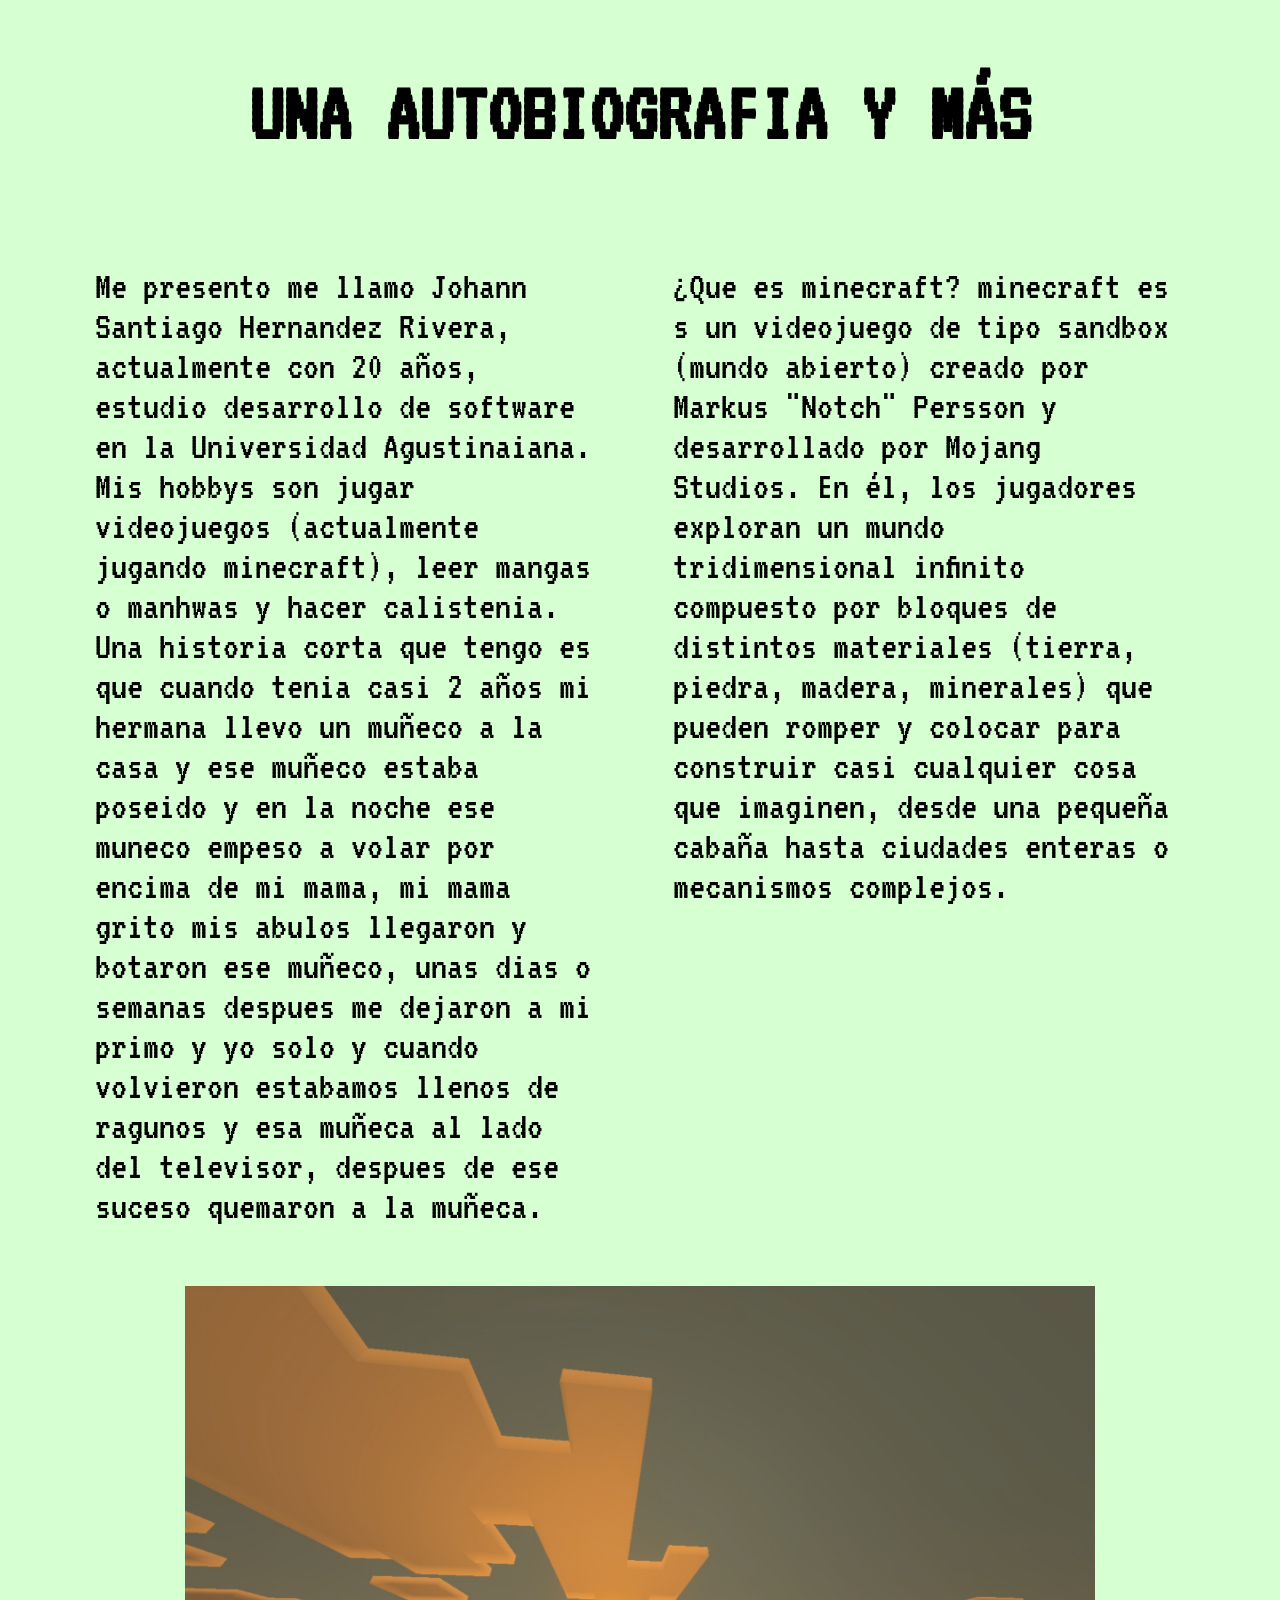
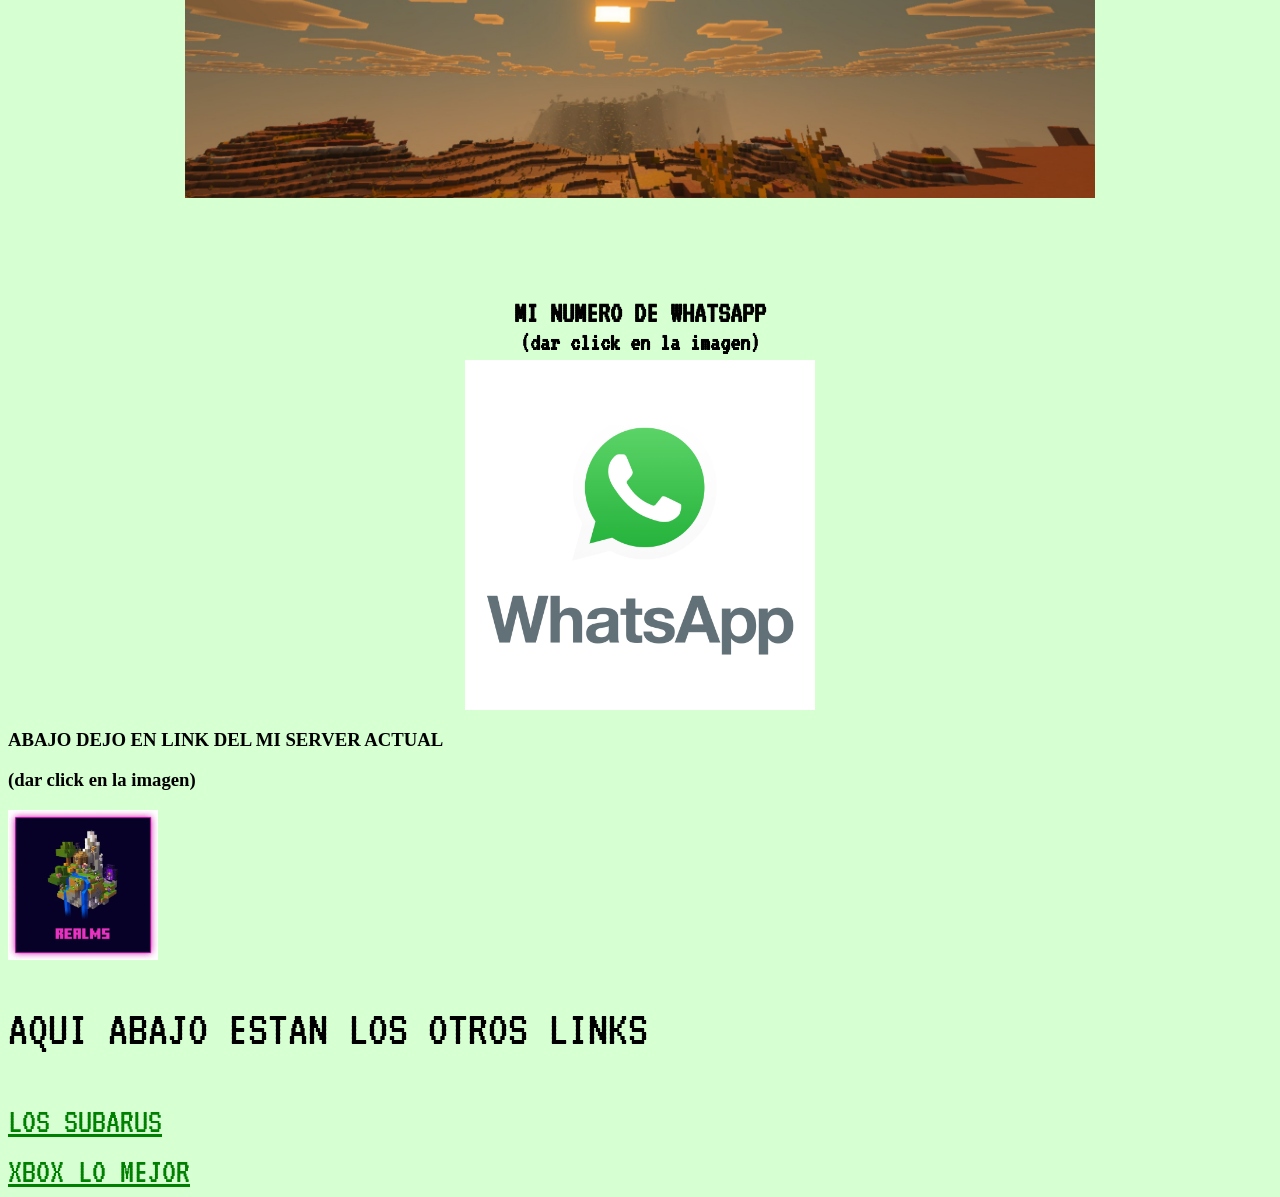
<file: trabajo 1/index.html>
<!DOCTYPE html>
<html lang="en">
<head>
    <meta charset="UTF-8">
    <meta name="viewport" content="width=device-width, initial-scale=1.0">
    <title>my pagina</title>
    <link rel="stylesheet" href="style.css">
    <link rel="preconnect" href="https://fonts.googleapis.com">
<link rel="preconnect" href="https://fonts.gstatic.com" crossorigin>
<link href="https://fonts.googleapis.com/css2?family=VT323&display=swap" rel="stylesheet">
</head>
<body>
    <section class="sec_uno">
        <div class="contenedor">
            <h2 class="ti_bio"> <b>UNA AUTOBIOGRAFIA Y MÁS</b> </h2>

            <div class="tercer">    
    
                <p class="bio">Me presento me llamo Johann Santiago Hernandez Rivera, actualmente con 20 años, 
                estudio desarrollo de software en la Universidad Agustinaiana. Mis hobbys son 
                jugar videojuegos (actualmente jugando minecraft), leer mangas o manhwas y hacer calistenia. Una historia corta
                que tengo es que cuando tenia casi 2 años mi hermana llevo un muñeco a la casa y
                ese muñeco estaba poseido y en la noche ese muneco empeso a volar por encima de
                mi mama, mi mama grito mis abulos llegaron y botaron ese muñeco, unas dias o semanas
                despues me dejaron a mi primo y yo solo y cuando volvieron estabamos llenos de ragunos
                y esa muñeca al lado del televisor, despues de ese suceso quemaron a la muñeca.</p>
    
                <p class="bio">¿Que es minecraft? minecraft es s un videojuego de tipo sandbox (mundo abierto) creado
                por Markus "Notch" Persson y desarrollado por Mojang Studios. En él, los jugadores exploran 
                un mundo tridimensional infinito compuesto por bloques de distintos materiales 
                (tierra, piedra, madera, minerales) que pueden romper y colocar para construir casi cualquier 
                cosa que imaginen, desde una pequeña cabaña hasta ciudades enteras o mecanismos complejos. </p>
            
                <img class="img_bio" src="fondo mi.jpeg" 
                alt="MINECRAFT fondo" 
                width="400" 
                height="auto">    
            </div>
            <h2 class="ti_whats"> MI NUMERO DE WHATSAPP</h2>
            <h2 class="ti_whats2"> (dar click en la imagen)</h2>
            <div class="whatsapp">
                
                <a class="whats" href="https://api.whatsapp.com/send/?phone=573227668902&text&type=phone_number&app_absent=0" target="_blank">
                    <img src="Whats_app.jpg" alt="whatsapp"
                width="350" 
                height="auto">
                </a>
            </div>
            
        </div>
        
    </section>
    <h3 class="ti_realm"> ABAJO DEJO EN LINK DEL MI SERVER ACTUAL</h3>
    <h3 class="ti_realm2">(dar click en la imagen)</h3>
    <a class="link_minecraft" href="https://realms.gg/gVPYDe-XDnwajqw" target="_blank"><img src="realms.jpg" alt="reams minecraft"
    width="150" 
    height="auto"></a>
    
    <p class="otros_link">AQUI ABAJO ESTAN LOS OTROS LINKS  </P>
    <div class="contenedor_links">

        <a class="link_sub" href="SUBARUS.html" target="_blank">LOS SUBARUS</a>
    
        <a class="link_otro" href="otra.html" target="_blank">XBOX LO MEJOR</a>
    </div>
    

</body>
</html>
</file>
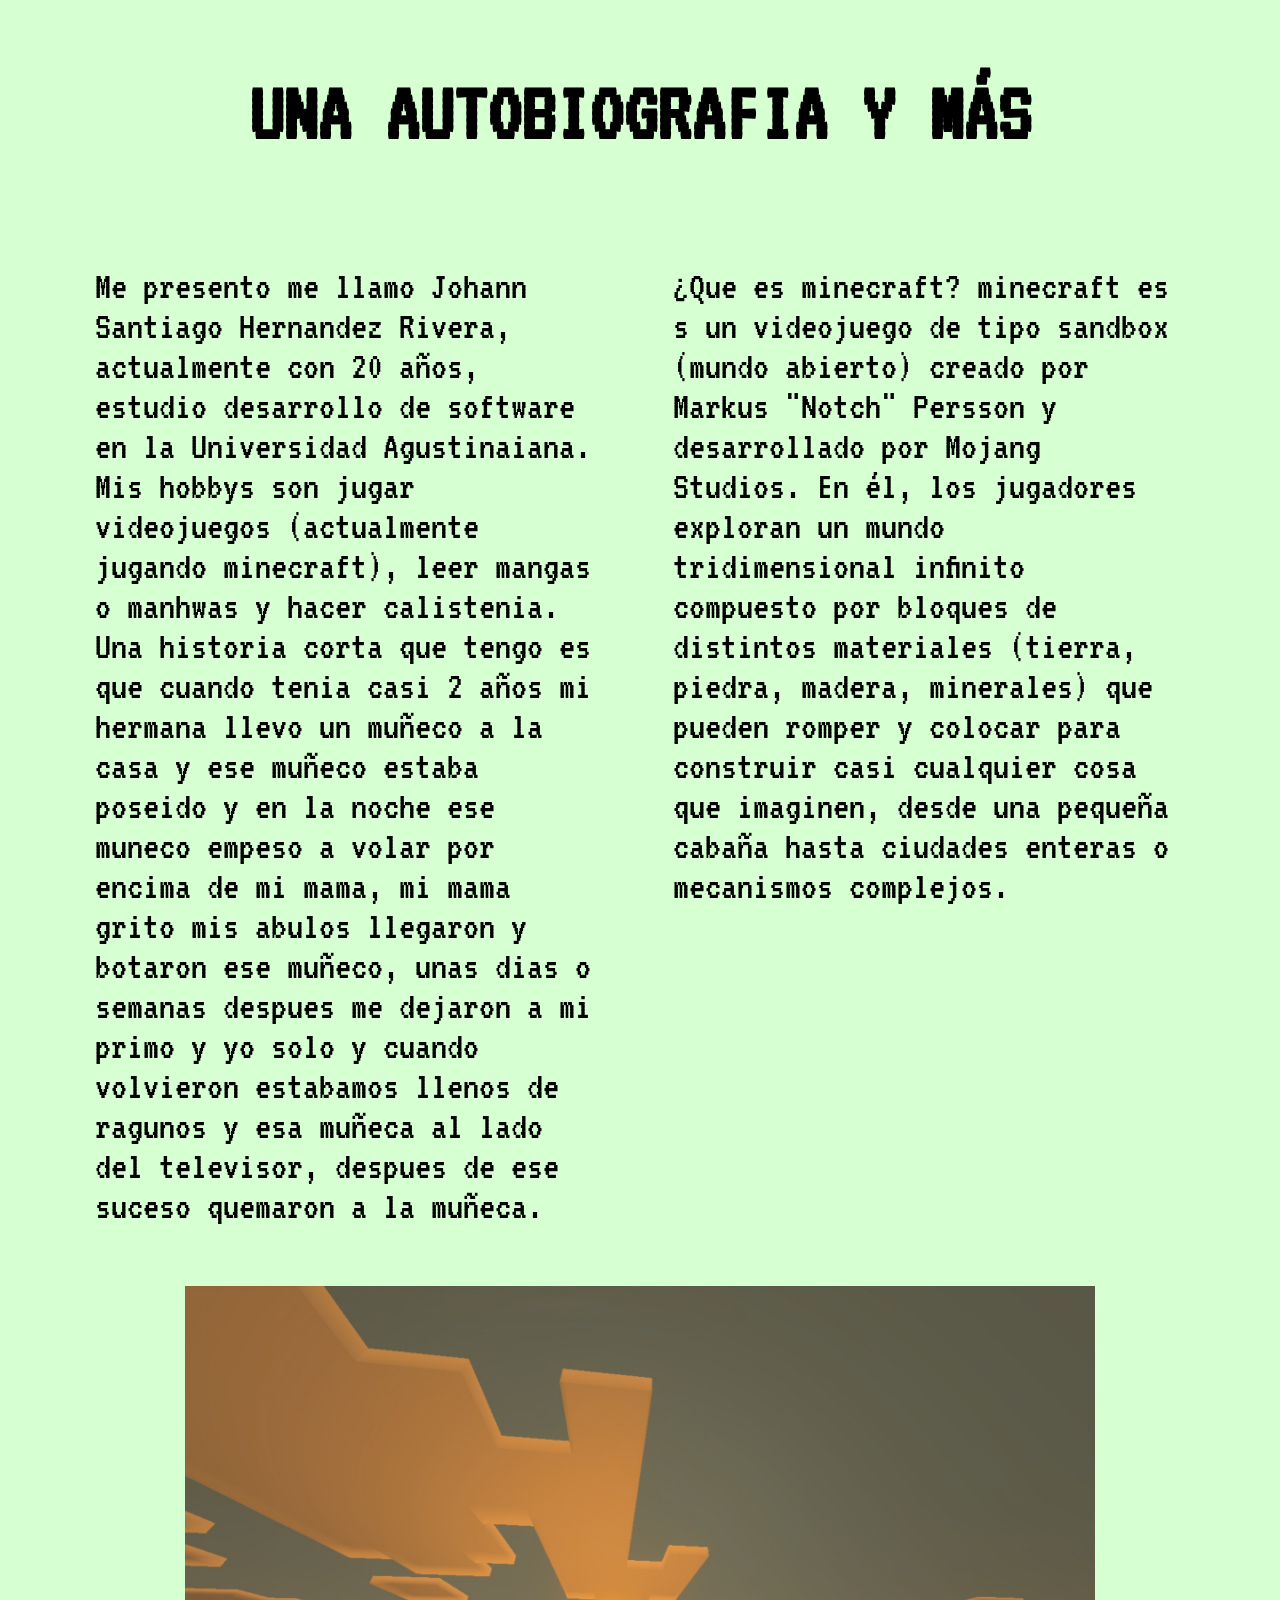
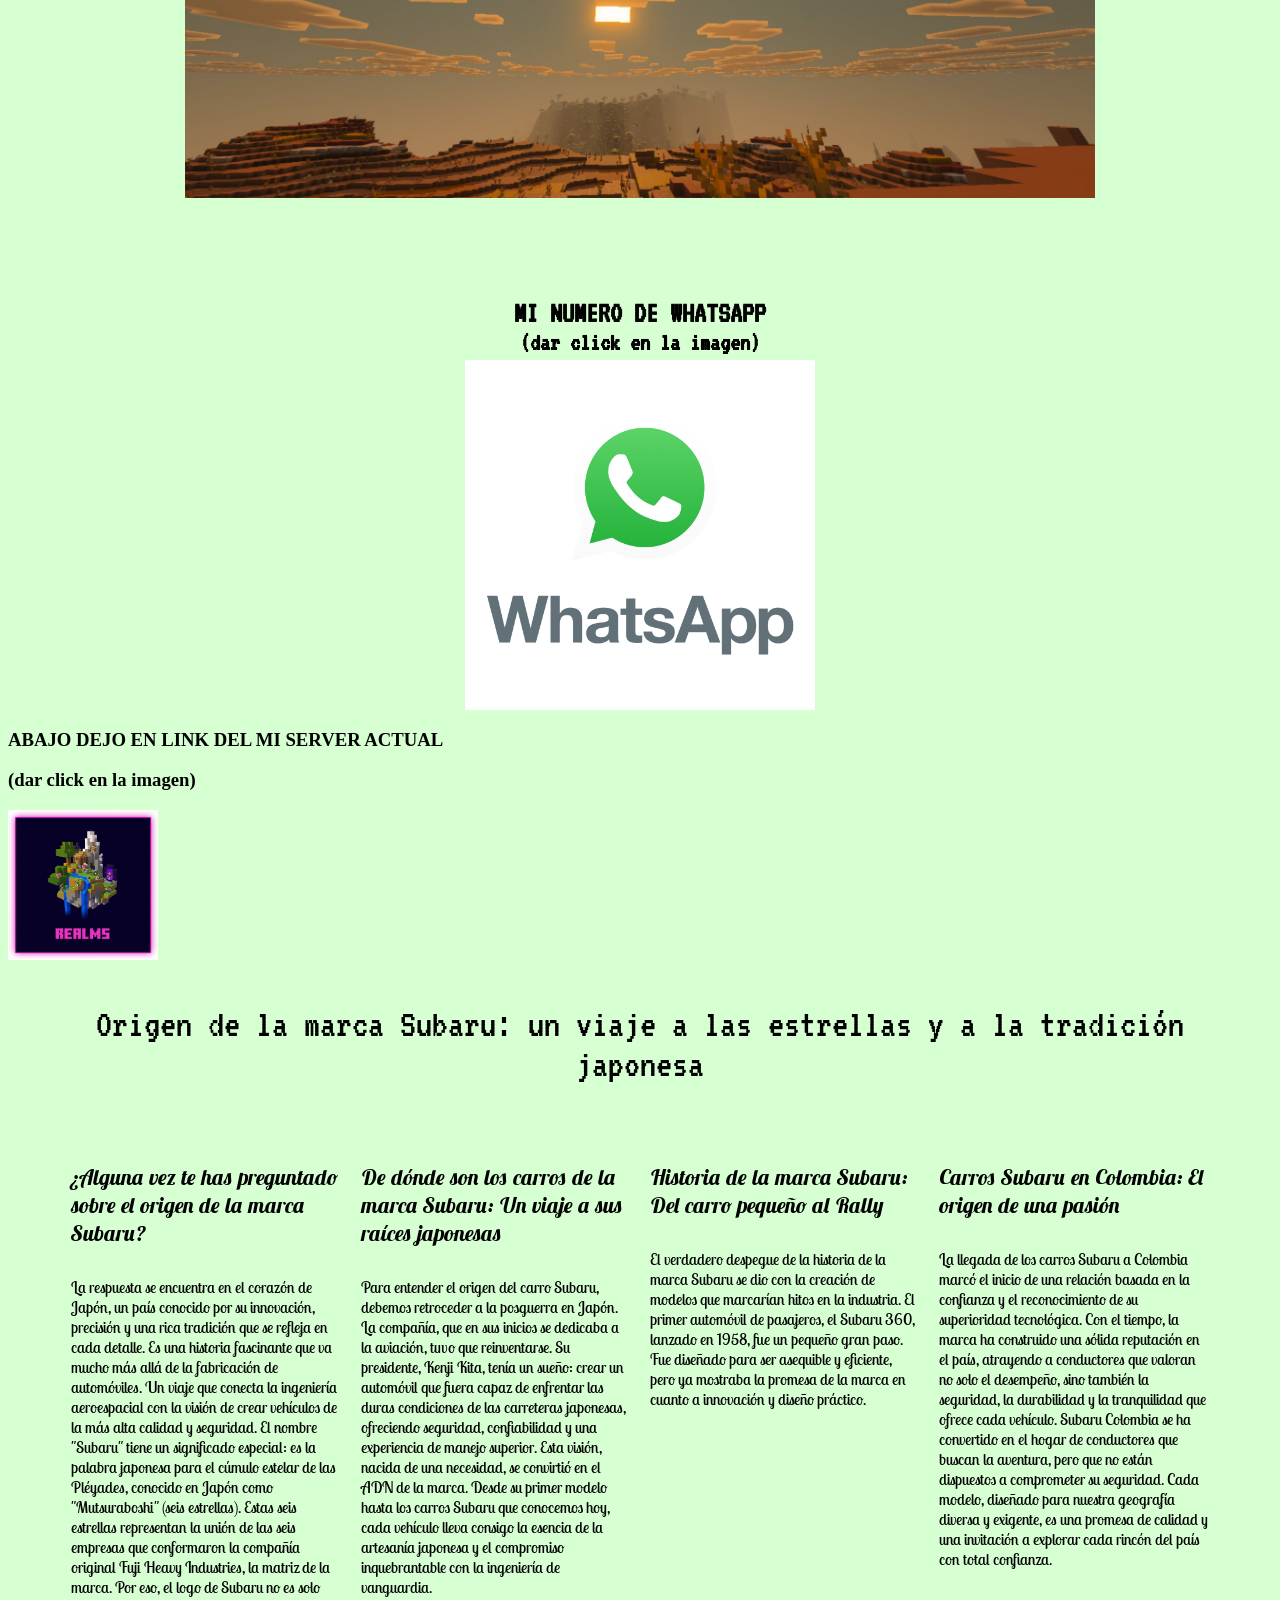
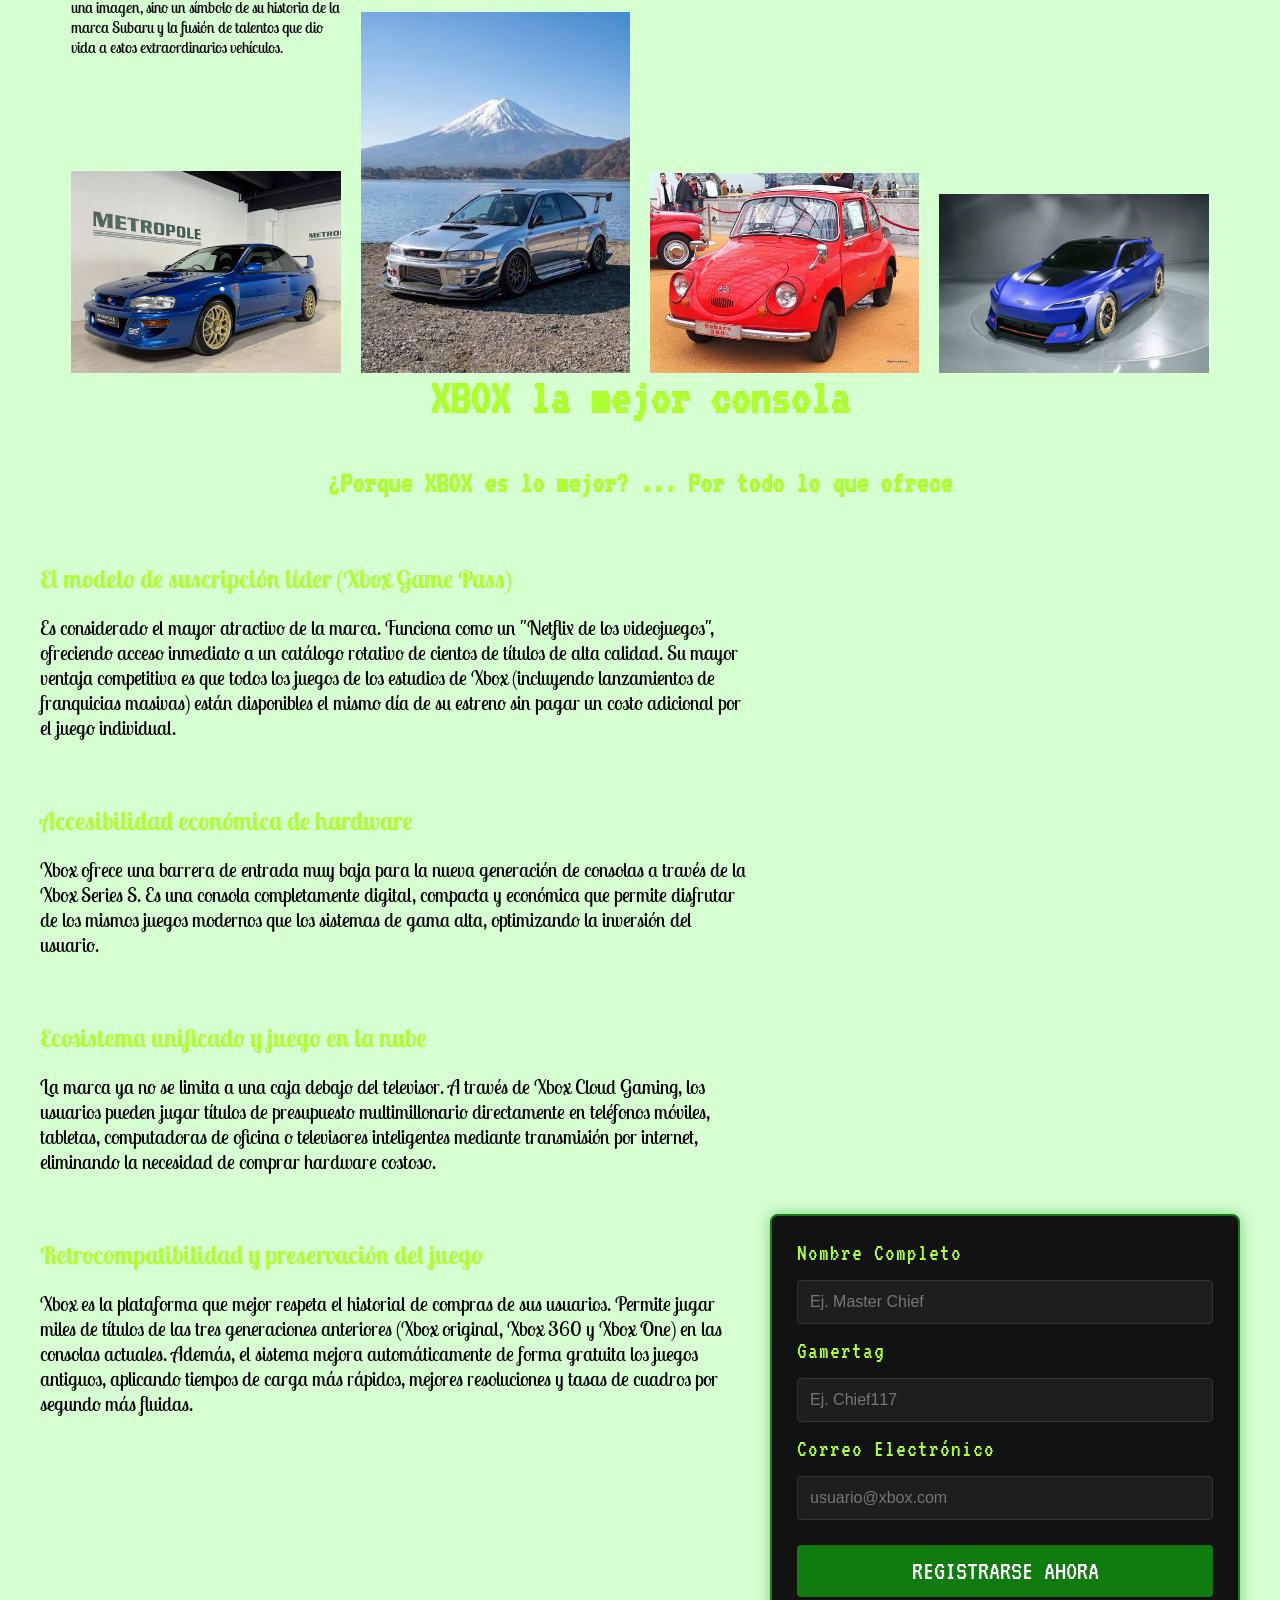
<file: trabajo_actu/index.html>
<!DOCTYPE html>
<html lang="en">
<head>
    <meta charset="UTF-8">
    <meta name="viewport" content="width=device-width, initial-scale=1.0">
    <title>my pagina</title>
    <link rel="stylesheet" href="style.css">
    <link rel="preconnect" href="https://fonts.googleapis.com">
<link rel="preconnect" href="https://fonts.gstatic.com" crossorigin>
<link href="https://fonts.googleapis.com/css2?family=VT323&display=swap" rel="stylesheet">
    <link rel="preconnect" href="https://fonts.googleapis.com">
    <link rel="preconnect" href="https://fonts.gstatic.com" crossorigin>
    <link href="https://fonts.googleapis.com/css2?family=Cinzel:wght@400..900&family=Lobster+Two:ital,wght@0,400;0,700;1,400;1,700&display=swap" rel="stylesheet">
    <link rel="preconnect" href="https://fonts.googleapis.com">
    <link rel="preconnect" href="https://fonts.gstatic.com" crossorigin>
    <link href="https://fonts.googleapis.com/css2?family=VT323&display=swap" rel="stylesheet">
</head>
<body>
    <section class="sec_uno">
        <div class="contenedor">
            <h2 class="ti_bio"> <b>UNA AUTOBIOGRAFIA Y MÁS</b> </h2>

            <div class="tercer">    
    
                <p class="bio">Me presento me llamo Johann Santiago Hernandez Rivera, actualmente con 20 años, 
                estudio desarrollo de software en la Universidad Agustinaiana. Mis hobbys son 
                jugar videojuegos (actualmente jugando minecraft), leer mangas o manhwas y hacer calistenia. Una historia corta
                que tengo es que cuando tenia casi 2 años mi hermana llevo un muñeco a la casa y
                ese muñeco estaba poseido y en la noche ese muneco empeso a volar por encima de
                mi mama, mi mama grito mis abulos llegaron y botaron ese muñeco, unas dias o semanas
                despues me dejaron a mi primo y yo solo y cuando volvieron estabamos llenos de ragunos
                y esa muñeca al lado del televisor, despues de ese suceso quemaron a la muñeca.</p>
    
                <p class="bio">¿Que es minecraft? minecraft es s un videojuego de tipo sandbox (mundo abierto) creado
                por Markus "Notch" Persson y desarrollado por Mojang Studios. En él, los jugadores exploran 
                un mundo tridimensional infinito compuesto por bloques de distintos materiales 
                (tierra, piedra, madera, minerales) que pueden romper y colocar para construir casi cualquier 
                cosa que imaginen, desde una pequeña cabaña hasta ciudades enteras o mecanismos complejos. </p>
            
                <img class="img_bio" src="fondo mi.jpeg" 
                alt="MINECRAFT fondo" 
                width="400" 
                height="auto">    
            </div>
            <h2 class="ti_whats"> MI NUMERO DE WHATSAPP</h2>
            <h2 class="ti_whats2"> (dar click en la imagen)</h2>
            <div class="whatsapp">
                
                <a class="whats" href="https://api.whatsapp.com/send/?phone=573227668902&text&type=phone_number&app_absent=0" target="_blank">
                    <img src="Whats_app.jpg" alt="whatsapp"
                width="350" 
                height="auto">
                </a>
            </div>
            
        </div>
        
    </section>
    <h3 class="ti_realm"> ABAJO DEJO EN LINK DEL MI SERVER ACTUAL</h3>
    <h3 class="ti_realm2">(dar click en la imagen)</h3>
    <a class="link_minecraft" href="https://realms.gg/gVPYDe-XDnwajqw" target="_blank"><img src="realms.jpg" alt="reams minecraft"
    width="150" 
    height="auto"></a>

    </div>
    <section class="sec_dos">
        <div class="contenedor2">
            <p class="ti_sub">Origen de la marca Subaru: un viaje a las estrellas y a la tradición japonesa</p>
            <div class="cuarto">
                <h4 class="subti">¿Alguna vez te has preguntado sobre el origen de la marca Subaru?</h4>
                <p class="p_sub">La respuesta se encuentra en el corazón de Japón, un país conocido por su innovación, precisión y una rica tradición que se refleja en cada detalle. Es una historia fascinante que va mucho más allá de la fabricación de automóviles. Un viaje que conecta la ingeniería aeroespacial con la visión de crear vehículos de la más alta calidad y seguridad. 
                El nombre "Subaru" tiene un significado especial: es la palabra japonesa para el cúmulo estelar de las Pléyades, conocido en Japón como "Mutsuraboshi" (seis estrellas). Estas seis estrellas representan la unión de las seis empresas que conformaron la compañía original Fuji Heavy Industries, la matriz de la marca. Por eso, el logo de Subaru no es solo una imagen, sino un símbolo de su historia de la marca Subaru y la fusión de talentos que dio vida a estos extraordinarios vehículos. </p>
                <img class="img_sub" src="subaru 1.jpg" alt="subaru">
            </div>
            <div class="cuarto">
                <h4 class="subti">De dónde son los carros de la marca Subaru: Un viaje a sus raíces japonesas</h4>
                <p class="p_sub">Para entender el origen del carro Subaru, debemos retroceder a la posguerra en Japón. La compañía, que en sus inicios se dedicaba a la aviación, tuvo que reinventarse. Su presidente, Kenji Kita, tenía un sueño: crear un automóvil que fuera capaz de enfrentar las duras condiciones de las carreteras japonesas, ofreciendo seguridad, confiabilidad y una experiencia de manejo superior. 
                Esta visión, nacida de una necesidad, se convirtió en el ADN de la marca. Desde su primer modelo hasta los carros Subaru que conocemos hoy, cada vehículo lleva consigo la esencia de la artesanía japonesa y el compromiso inquebrantable con la ingeniería de vanguardia. </p>
                <img class="img_sub" src="subaru 2.jpg" alt="subaru">
            </div>
            <div class="cuarto">
                <h4 class="subti">Historia de la marca Subaru: Del carro pequeño al Rally</h4>
                <p class="p_sub">El verdadero despegue de la historia de la marca Subaru se dio con la creación de modelos que marcarían hitos en la industria. El primer automóvil de pasajeros, el Subaru 360, lanzado en 1958, fue un pequeño gran paso. Fue diseñado para ser asequible y eficiente, pero ya mostraba la promesa de la marca en cuanto a innovación y diseño práctico. </p>
                <img class="img_sub" src="subaru 3jpg.jpg" alt="subaru">
            </div>
            <div class="cuarto">
                <h4 class="subti">Carros Subaru en Colombia: El origen de una pasión</h4>
                <p class="p_sub">La llegada de los carros Subaru a Colombia marcó el inicio de una relación basada en la confianza y el reconocimiento de su superioridad tecnológica. Con el tiempo, la marca ha construido una sólida reputación en el país, atrayendo a conductores que valoran no solo el desempeño, sino también la seguridad, la durabilidad y la tranquilidad que ofrece cada vehículo. 
                Subaru Colombia se ha convertido en el hogar de conductores que buscan la aventura, pero que no están dispuestos a comprometer su seguridad. Cada modelo, diseñado para nuestra geografía diversa y exigente, es una promesa de calidad y una invitación a explorar cada rincón del país con total confianza. </p>
                <img class="img_sub" src="subaru 4.jpg" alt="subaru">
            </div>

        </div>
    </section>
    </div>
    <section class="xbox">
        <div class="contenedor3"> 
            <h1 class="ti_xbox">XBOX la mejor consola </h1>
            <h2 class="ti_xbox2">¿Porque XBOX es lo mejor? ...    Por todo lo que ofrece </h2>
            
            <div class="xbox_info">   
                <h3 class="subti_x">El modelo de suscripción líder (Xbox Game Pass)</h3>
                
                <p class="p_xbox">Es considerado el mayor atractivo de la marca. Funciona como un "Netflix de los videojuegos", ofreciendo acceso inmediato a un catálogo rotativo de cientos de títulos de alta calidad. Su mayor ventaja competitiva es que todos los juegos de los estudios de Xbox (incluyendo lanzamientos de franquicias masivas) están disponibles el mismo día de su estreno sin pagar un costo adicional por el juego individual.</p>
                
            </div>
            <div class="xbox_info">
                <h3 class="subti_x">Accesibilidad económica de hardware</h1>

                <p class="p_xbox">Xbox ofrece una barrera de entrada muy baja para la nueva generación de consolas a través de la Xbox Series S. Es una consola completamente digital, compacta y económica que permite disfrutar de los mismos juegos modernos que los sistemas de gama alta, optimizando la inversión del usuario.</p>
            </div>
            <div class="xbox_info">
                <h3 class="subti_x">Ecosistema unificado y juego en la nube</h3>
                <p class="p_xbox">La marca ya no se limita a una caja debajo del televisor. A través de Xbox Cloud Gaming, los usuarios pueden jugar títulos de presupuesto multimillonario directamente en teléfonos móviles, tabletas, computadoras de oficina o televisores inteligentes mediante transmisión por internet, eliminando la necesidad de comprar hardware costoso.</p>
            </div>
            <div class="xbox_info">
                <h3 class="subti_x">Retrocompatibilidad y preservación del juego</h3>
                <p class="p_xbox">Xbox es la plataforma que mejor respeta el historial de compras de sus usuarios. Permite jugar miles de títulos de las tres generaciones anteriores (Xbox original, Xbox 360 y Xbox One) en las consolas actuales. Además, el sistema mejora automáticamente de forma gratuita los juegos antiguos, aplicando tiempos de carga más rápidos, mejores resoluciones y tasas de cuadros por segundo más fluidas.</p>
            </div>

            <div class="los_form">
                <form class="xbox_form">
                    <label for="nombre">Nombre Completo</label>
                    <input type="text" id="nombre" name="nombre" placeholder="Ej. Master Chief">

                    <label for="gamertag">Gamertag</label>
                    <input type="text" id="gamertag" name="gamertag" placeholder="Ej. Chief117">

                    <label for="email">Correo Electrónico</label>
                    <input type="email" id="email" name="email" placeholder="usuario@xbox.com">

                    <input type="submit" value="REGISTRARSE AHORA" class="registro_xbox">
                </form>
            </div>

        </div>
    </section>


</body>
</html>
</file>
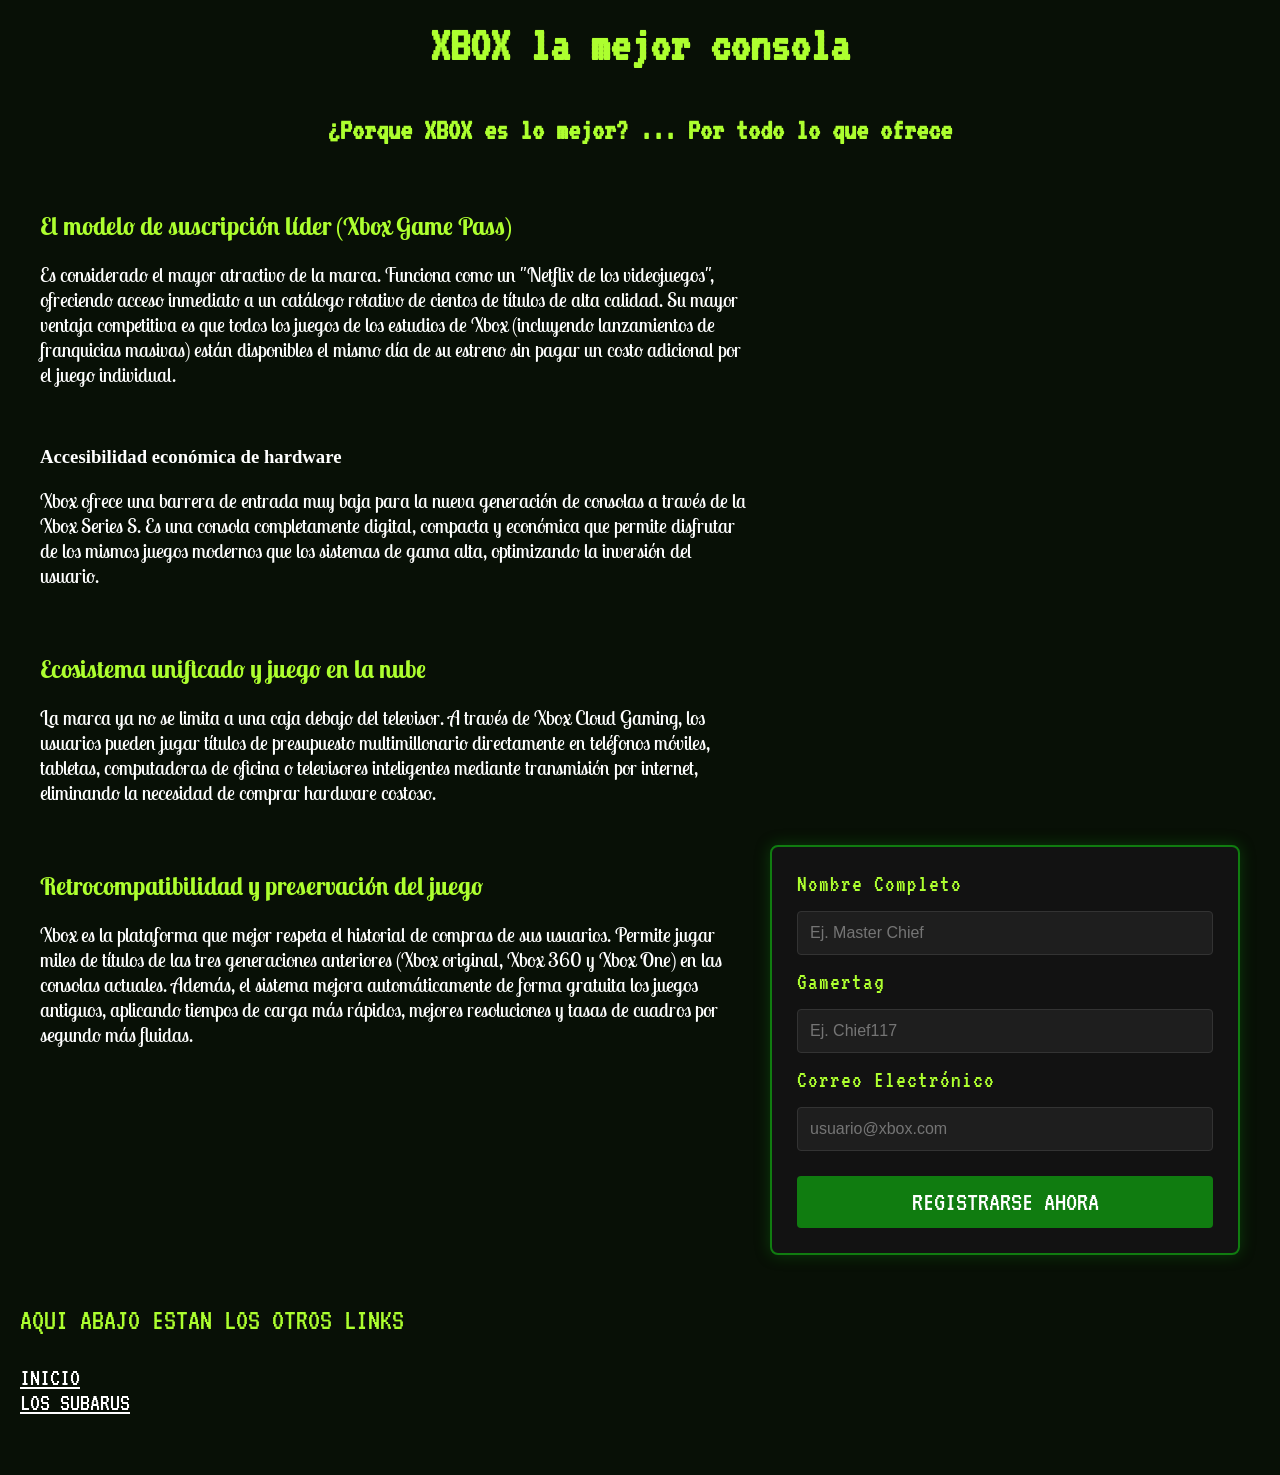
<file: trabajo 1/otra.html>
<!DOCTYPE html>
<html lang="es">
<head>
    <meta charset="UTF-8">
    <meta name="viewport" content="width=device-width, initial-scale=1.0">
    <title>Xbox LO mejor</title>
    <link rel="stylesheet" href="style.css">
    <link rel="preconnect" href="https://fonts.googleapis.com">
    <link rel="preconnect" href="https://fonts.gstatic.com" crossorigin>
    <link href="https://fonts.googleapis.com/css2?family=VT323&display=swap" rel="stylesheet">
    <link rel="preconnect" href="https://fonts.googleapis.com">
    <link rel="preconnect" href="https://fonts.gstatic.com" crossorigin>
    <link href="https://fonts.googleapis.com/css2?family=Cinzel:wght@400..900&family=Lobster+Two:ital,wght@0,400;0,700;1,400;1,700&display=swap" rel="stylesheet">
</head>
<body class="b_xbox">

    <section class="xbox">
        <div class="contenedor3"> 
            <h1 class="ti_xbox">XBOX la mejor consola </h1>
            <h2 class="ti_xbox2">¿Porque XBOX es lo mejor? ...    Por todo lo que ofrece </h2>
            
            <div class="xbox_info">   
                <h3 class="subti_x">El modelo de suscripción líder (Xbox Game Pass)</h3>
                
                <p class="p_xbox">Es considerado el mayor atractivo de la marca. Funciona como un "Netflix de los videojuegos", ofreciendo acceso inmediato a un catálogo rotativo de cientos de títulos de alta calidad. Su mayor ventaja competitiva es que todos los juegos de los estudios de Xbox (incluyendo lanzamientos de franquicias masivas) están disponibles el mismo día de su estreno sin pagar un costo adicional por el juego individual.</p>
                
            </div>
            <div class="xbox_info">
                <h3 class="subti_xbox">Accesibilidad económica de hardware</h1>

                <p class="p_xbox">Xbox ofrece una barrera de entrada muy baja para la nueva generación de consolas a través de la Xbox Series S. Es una consola completamente digital, compacta y económica que permite disfrutar de los mismos juegos modernos que los sistemas de gama alta, optimizando la inversión del usuario.</p>
            </div>
            <div class="xbox_info">
                <h3 class="subti_x">Ecosistema unificado y juego en la nube</h3>
                <p class="p_xbox">La marca ya no se limita a una caja debajo del televisor. A través de Xbox Cloud Gaming, los usuarios pueden jugar títulos de presupuesto multimillonario directamente en teléfonos móviles, tabletas, computadoras de oficina o televisores inteligentes mediante transmisión por internet, eliminando la necesidad de comprar hardware costoso.</p>
            </div>
            <div class="xbox_info">
                <h3 class="subti_x">Retrocompatibilidad y preservación del juego</h3>
                <p class="p_xbox">Xbox es la plataforma que mejor respeta el historial de compras de sus usuarios. Permite jugar miles de títulos de las tres generaciones anteriores (Xbox original, Xbox 360 y Xbox One) en las consolas actuales. Además, el sistema mejora automáticamente de forma gratuita los juegos antiguos, aplicando tiempos de carga más rápidos, mejores resoluciones y tasas de cuadros por segundo más fluidas.</p>
            </div>

            <div class="los_form">
                <form class="xbox_form">
                    <label for="nombre">Nombre Completo</label>
                    <input type="text" id="nombre" name="nombre" placeholder="Ej. Master Chief">

                    <label for="gamertag">Gamertag</label>
                    <input type="text" id="gamertag" name="gamertag" placeholder="Ej. Chief117">

                    <label for="email">Correo Electrónico</label>
                    <input type="email" id="email" name="email" placeholder="usuario@xbox.com">

                    <input type="submit" value="REGISTRARSE AHORA" class="registro_xbox">
                </form>
            </div>

        </div>
    </section>
    <p class="otros_link2">AQUI ABAJO ESTAN LOS OTROS LINKS  </P>
    <div class="contenedor_links2">

        <a class="link_ind2" href="index.html" target="_blank">INICIO</a>
    
        <a class="link_sub2" href="SUBARUS.html" target="_blank">LOS SUBARUS</a>
    </div>

</body>
</html>
</file>
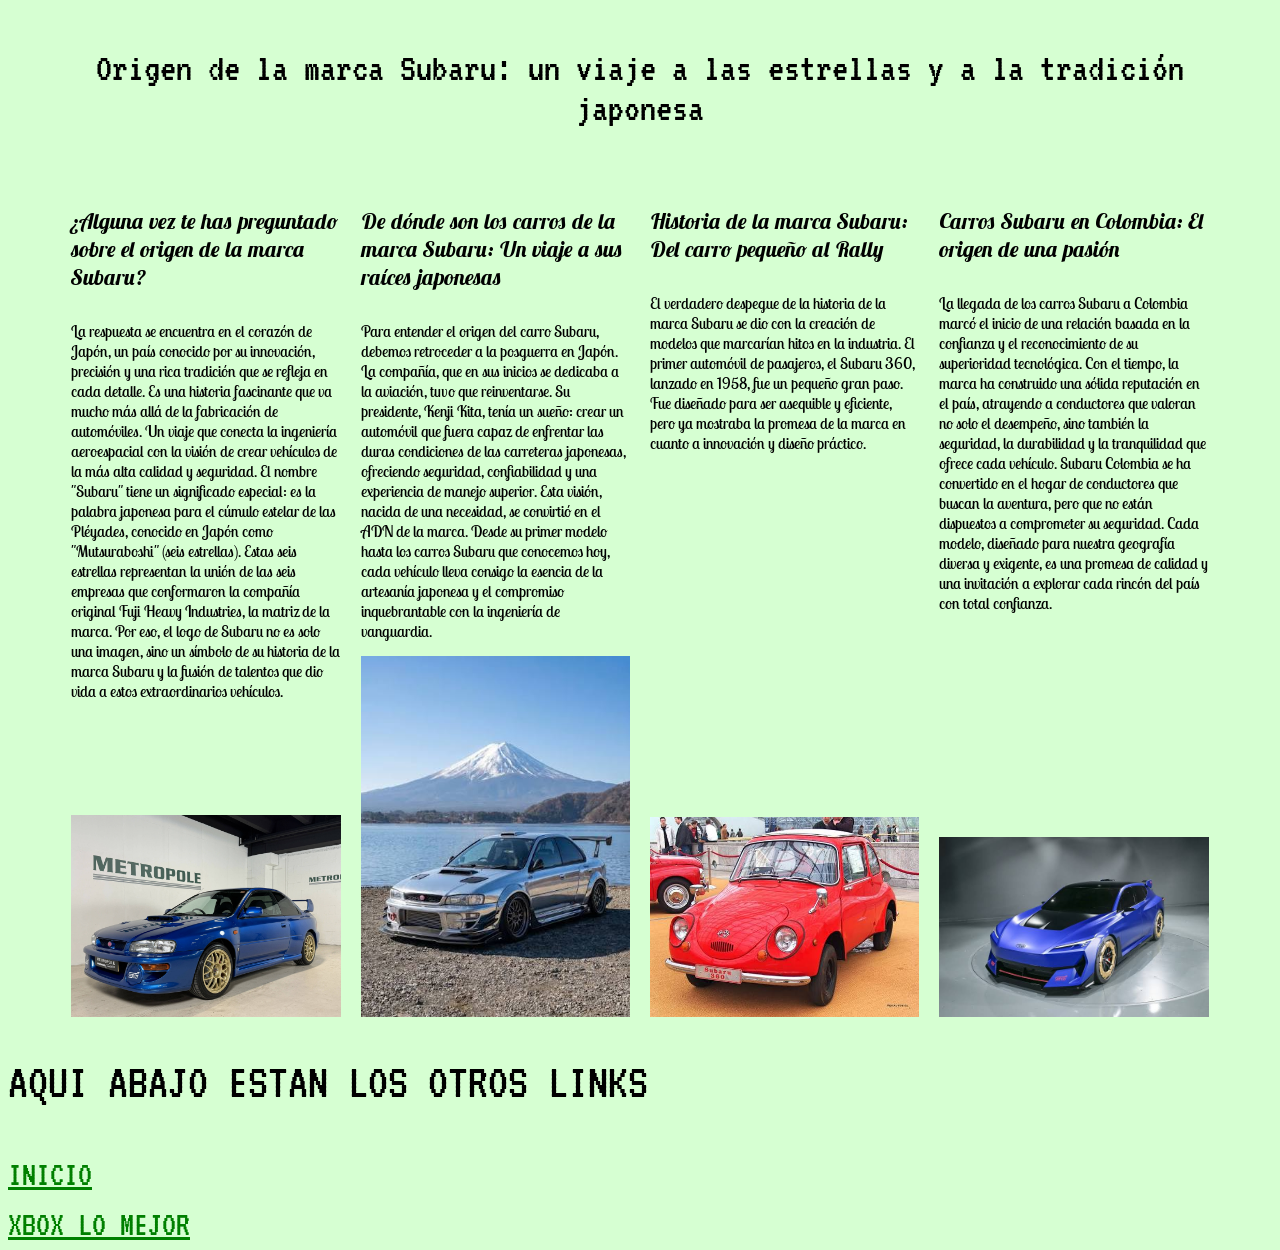
<file: trabajo 1/SUBARUS.html>
<html lang="en">
<head>
    <meta charset="UTF-8">
    <meta name="viewport" content="width=device-width, initial-scale=1.0">
    <title>SUBARU</title>
    <link rel="stylesheet" href="style.css">
    <link rel="preconnect" href="https://fonts.googleapis.com">
    <link rel="preconnect" href="https://fonts.gstatic.com" crossorigin>
    <link href="https://fonts.googleapis.com/css2?family=Lobster+Two:ital,wght@0,400;0,700;1,400;1,700&display=swap" rel="stylesheet">
    <link rel="preconnect" href="https://fonts.googleapis.com">
    <link rel="preconnect" href="https://fonts.gstatic.com" crossorigin>
    <link href="https://fonts.googleapis.com/css2?family=VT323&display=swap" rel="stylesheet">
</head>
<body>
    <section class="sec_dos">
        <div class="contenedor2">
            <p class="ti_sub">Origen de la marca Subaru: un viaje a las estrellas y a la tradición japonesa</p>
            <div class="cuarto">
                <h4 class="subti">¿Alguna vez te has preguntado sobre el origen de la marca Subaru?</h4>
                <p class="p_sub">La respuesta se encuentra en el corazón de Japón, un país conocido por su innovación, precisión y una rica tradición que se refleja en cada detalle. Es una historia fascinante que va mucho más allá de la fabricación de automóviles. Un viaje que conecta la ingeniería aeroespacial con la visión de crear vehículos de la más alta calidad y seguridad. 
                El nombre "Subaru" tiene un significado especial: es la palabra japonesa para el cúmulo estelar de las Pléyades, conocido en Japón como "Mutsuraboshi" (seis estrellas). Estas seis estrellas representan la unión de las seis empresas que conformaron la compañía original Fuji Heavy Industries, la matriz de la marca. Por eso, el logo de Subaru no es solo una imagen, sino un símbolo de su historia de la marca Subaru y la fusión de talentos que dio vida a estos extraordinarios vehículos. </p>
                <img class="img_sub" src="subaru 1.jpg" alt="subaru">
            </div>
            <div class="cuarto">
                <h4 class="subti">De dónde son los carros de la marca Subaru: Un viaje a sus raíces japonesas</h4>
                <p class="p_sub">Para entender el origen del carro Subaru, debemos retroceder a la posguerra en Japón. La compañía, que en sus inicios se dedicaba a la aviación, tuvo que reinventarse. Su presidente, Kenji Kita, tenía un sueño: crear un automóvil que fuera capaz de enfrentar las duras condiciones de las carreteras japonesas, ofreciendo seguridad, confiabilidad y una experiencia de manejo superior. 
                Esta visión, nacida de una necesidad, se convirtió en el ADN de la marca. Desde su primer modelo hasta los carros Subaru que conocemos hoy, cada vehículo lleva consigo la esencia de la artesanía japonesa y el compromiso inquebrantable con la ingeniería de vanguardia. </p>
                <img class="img_sub" src="subaru 2.jpg" alt="subaru">
            </div>
            <div class="cuarto">
                <h4 class="subti">Historia de la marca Subaru: Del carro pequeño al Rally</h4>
                <p class="p_sub">El verdadero despegue de la historia de la marca Subaru se dio con la creación de modelos que marcarían hitos en la industria. El primer automóvil de pasajeros, el Subaru 360, lanzado en 1958, fue un pequeño gran paso. Fue diseñado para ser asequible y eficiente, pero ya mostraba la promesa de la marca en cuanto a innovación y diseño práctico. </p>
                <img class="img_sub" src="subaru 3jpg.jpg" alt="subaru">
            </div>
            <div class="cuarto">
                <h4 class="subti">Carros Subaru en Colombia: El origen de una pasión</h4>
                <p class="p_sub">La llegada de los carros Subaru a Colombia marcó el inicio de una relación basada en la confianza y el reconocimiento de su superioridad tecnológica. Con el tiempo, la marca ha construido una sólida reputación en el país, atrayendo a conductores que valoran no solo el desempeño, sino también la seguridad, la durabilidad y la tranquilidad que ofrece cada vehículo. 
                Subaru Colombia se ha convertido en el hogar de conductores que buscan la aventura, pero que no están dispuestos a comprometer su seguridad. Cada modelo, diseñado para nuestra geografía diversa y exigente, es una promesa de calidad y una invitación a explorar cada rincón del país con total confianza. </p>
                <img class="img_sub" src="subaru 4.jpg" alt="subaru">
            </div>

        </div>
    </section>
    <p class="otros_link">AQUI ABAJO ESTAN LOS OTROS LINKS  </P>
    <div class="contenedor_links">

        <a class="link_ind" href="index.html" target="_blank">INICIO</a>
    
        <a class="link_otro" href="otra.html" target="_blank">XBOX LO MEJOR</a>
    </div>
</body>
</html>
</file>
<file: trabajo 1/style.css>
body {
    background-color:rgb(214, 255, 210);
}

.sec_uno{
    margin:0%;
}
.sec_dos{
    margin: 0%;
}
.tercer{
    max-width: 90%;
    display: flex;
    gap: 20px;
    margin-left: auto;
    margin-right: auto;
    flex-wrap: wrap;
    
}

.bio{
    width:45%;
    color:black;
    font-family: "VT323", monospace;
    font-size:40px;
    margin-right:auto;
    margin-left:auto;
}
.img_bio{
    width:80%;
    margin-right:auto;
    margin-left:auto;
}
.ti_bio {
    color:black;
    font-family: "VT323", monospace;
    font-size: 85px;
    text-align: center;
}
.ti_whats{
    margin-top: 100px;
    margin-bottom:0
}
.whatsapp {
        justify-content: center;
        width: 100%;
    }
.whatsapp img {
    display: block;          
    max-width: 90%;
    height: auto;
    margin-top: 5px;
    margin-left: auto;       
    margin-right: auto;      
}
.ti_whats{
    color:black;
    font-family: "VT323", monospace;
    font-size: 30px;
    text-align: center;
    margin-top: 100px;
    margin-bottom: 1px;
}
.ti_whats2{
    color:black;
    font-family: "VT323", monospace;
    font-size: 25px;
    text-align: center;
    margin-top: 2px;
    margin-bottom: 0;
}
.otros_link{
    color:black;
    font-family: "VT323", monospace;
    font-size: 50px;
    margin-top: 40px;
}
.link_sub {
    color: green;
    font-family: "VT323", monospace;
    font-size: 35px;
    margin-top: 15px;
    margin-bottom: 15px;
    display: block; 
}
.link_otro {
    color: green;
    font-family: "VT323", monospace;
    font-size: 35px;
    margin-top: 0;
    display: block;
}
.link_ind {
    color: green;
    font-family: "VT323", monospace;
    font-size: 35px;
    margin-top: 15px;
    margin-bottom: 15px;
    display: block; 
}
@media screen and (max-width: 767px) {
    .bio{
        width: 90%;
        color:black;
        font-family: "VT323", monospace;
        font-size:30px;
        margin-left:auto;
        margin-right:auto;
        
    }
    .img_bio{
        width: 90%;
        margin-left:auto;
        margin-right:auto;
    }
    .whatsapp {
        justify-content: center;
        width: 100%;
    }
    .whatsapp img {
        display: block;          
        max-width: 90%;
        height: auto;
        margin-top: 5px;
        margin-left: auto;       
        margin-right: auto;      
    }
}
@media (min-width: 768px) and (max-width:1103px) {
    .bio{
        width:90%;
        color: black;
        font-family: "VT323", monospace;
        font-size: 30px;
        margin-left:auto;
        margin-right:auto;
    }
    .tercer img{
        width: 90%;
        margin-left:auto;
        margin-right:auto;
    }
    .whatsapp {
        justify-content: center;
        width: 100%;
    }
    .whatsapp img {
        display: block;          
        max-width: 90%;
        height: auto;
        margin-top: 5px;
        margin-left: auto;       
        margin-right: auto;      
    }
}


.sec_dos {
    width: 100%;
}
.contenedor2 {
    max-width: 90%;
    margin-left: auto;
    margin-right: auto;
    display: flex;
    flex-wrap: wrap; 
    justify-content: space-between; 
    gap: 20px;
}
.ti_sub {
    width: 100%;
    color: black;
    font-family: "VT323", monospace;
    font-size: 40px;
    text-align: center;
    margin-bottom: 30px;
}
.cuarto {
    
    width: calc(25% - 15px);
    display: flex;
    flex-direction: column; 
}
.subti {
    color: black;
    font-family: "Lobster Two", sans-serif;
    font-weight: bold;
    font-style: italic;
    font-size: 22px;
}
.p_sub {
    color: black;
    font-family: "Lobster Two", sans-serif; 
    width: 100%;
    margin: 0; 
    margin-bottom: 15px; 
}
.img_sub {
    width: 100%;
    height: auto;
    display: block;
    margin-top: auto; 
}
@media screen and (max-width: 1103px) {
    .cuarto {
        width: calc(50% - 10px);
    }
}


.b_xbox {
    background-color: rgb(8, 16, 6);
    color: white;
    margin: 0;
    padding: 20px;
}
.contenedor3 {
    display: flex;
    flex-wrap: wrap;
    gap: 20px;
    max-width: 1200px;
    margin: 0 auto;
    
}
.ti_xbox {
    width: 100%;
    color: greenyellow;
    font-family: "VT323", monospace;
    font-size: 50px;
    text-align: center;
    margin: 0;
}
.ti_xbox2 {
    width: 100%;
    color: greenyellow;
    font-family: "VT323", monospace;
    font-size: 30px;
    text-align: center;
    margin-bottom: 20px;
}
.subti_x {
    font-family: "Lobster Two", sans-serif;
    color: greenyellow;
    font-size: 25px;
    font-weight: bold;
    font-style: normal;
    margin-bottom: 10px;
}
.p_xbox {
    font-family: "Lobster Two", sans-serif;
    font-style: normal;
    color: white;
    font-size: 20px;
}
.xbox_info {
    width: calc(60% - 10px);
}
.los_form {
    width: calc(40% - 10px); 
}
.xbox_form {
    background-color: #121212;
    border: 2px solid #107c10;
    border-radius: 8px;
    padding: 25px;
    display: flex;
    flex-direction: column;
    gap: 15px;
    box-shadow: 0 0 15px rgba(16, 124, 16, 0.4);
}
.xbox_form label {
    color: greenyellow;
    font-family: "VT323", monospace;
    font-size: 24px;
    letter-spacing: 1px;
}
.xbox_form input[type="text"],
.xbox_form input[type="email"] {
    background-color: #1e1e1e;
    border: 1px solid #333333;
    color: #ffffff;
    padding: 12px;
    border-radius: 4px;
    font-size: 16px;
    outline: none;
    transition: all 0.3s ease;
}

.xbox_form input[type="text"]:focus,
.xbox_form input[type="email"]:focus {
    border-color: greenyellow;
    box-shadow: 0 0 8px rgba(173, 255, 47, 0.6);
}

.registro_xbox {
    background-color: #107c10;
    color: #ffffff;
    font-family: "VT323", monospace;
    font-size: 28px;
    border: none;
    padding: 12px;
    border-radius: 4px;
    cursor: pointer;
    margin-top: 10px;
    transition: all 0.3s ease;
}

.registro_xbox:hover {
    background-color: greenyellow;
    color: #000000;
    box-shadow: 0 0 12px greenyellow;
}

.registro_xbox:active {
    transform: scale(0.98);
}
.otros_link2 {
    color: greenyellow;
    font-family: "VT323", monospace;
    font-size: 30px;
    margin-top: 50px;
}
.contenedor_links2 {
    display: flex;
    flex-direction: column;
    margin-bottom: 40px;
}
.link_ind2, .link_sub2 {
    color: white;
    font-family: "VT323", monospace;
    font-size: 25px;
}
@media screen and (max-width: 767px) {
    .xbox_info {
        width: 100%;
    }
    .los_form {
        width: 100%;
    }
}
@media (min-width: 768px) and (max-width: 1103px) {
    .xbox_info {
        width: calc(50% - 10px);
    }
    .los_form {
        width: calc(50% - 10px);
    }
}
</file>
<file: trabajo_actu/style.css>
body {
    background-color:rgb(214, 255, 210);
}

.sec_uno{
    margin:0%;
}
.sec_dos{
    margin: 0%;
}
.tercer{
    max-width: 90%;
    display: flex;
    gap: 20px;
    margin-left: auto;
    margin-right: auto;
    flex-wrap: wrap;
    
}

.bio{
    width:45%;
    color:black;
    font-family: "VT323", monospace;
    font-size:40px;
    margin-right:auto;
    margin-left:auto;
}
.img_bio{
    width:80%;
    margin-right:auto;
    margin-left:auto;
}
.ti_bio {
    color:black;
    font-family: "VT323", monospace;
    font-size: 85px;
    text-align: center;
}
.ti_whats{
    margin-top: 100px;
    margin-bottom:0
}
.whatsapp {
        justify-content: center;
        width: 100%;
    }
.whatsapp img {
    display: block;          
    max-width: 90%;
    height: auto;
    margin-top: 5px;
    margin-left: auto;       
    margin-right: auto;      
}
.ti_whats{
    color:black;
    font-family: "VT323", monospace;
    font-size: 30px;
    text-align: center;
    margin-top: 100px;
    margin-bottom: 1px;
}
.ti_whats2{
    color:black;
    font-family: "VT323", monospace;
    font-size: 25px;
    text-align: center;
    margin-top: 2px;
    margin-bottom: 0;
}
.otros_link{
    color:black;
    font-family: "VT323", monospace;
    font-size: 50px;
    margin-top: 40px;
}
.link_sub {
    color: green;
    font-family: "VT323", monospace;
    font-size: 35px;
    margin-top: 15px;
    margin-bottom: 15px;
    display: block; 
}
.link_otro {
    color: green;
    font-family: "VT323", monospace;
    font-size: 35px;
    margin-top: 0;
    display: block;
}
.link_ind {
    color: green;
    font-family: "VT323", monospace;
    font-size: 35px;
    margin-top: 15px;
    margin-bottom: 15px;
    display: block; 
}
@media screen and (max-width: 767px) {
    .bio{
        width: 90%;
        color:black;
        font-family: "VT323", monospace;
        font-size:30px;
        margin-left:auto;
        margin-right:auto;
        
    }
    .img_bio{
        width: 90%;
        margin-left:auto;
        margin-right:auto;
    }
    .whatsapp {
        justify-content: center;
        width: 100%;
    }
    .whatsapp img {
        display: block;          
        max-width: 90%;
        height: auto;
        margin-top: 5px;
        margin-left: auto;       
        margin-right: auto;      
    }
}
@media (min-width: 768px) and (max-width:1103px) {
    .bio{
        width:90%;
        color: black;
        font-family: "VT323", monospace;
        font-size: 30px;
        margin-left:auto;
        margin-right:auto;
    }
    .tercer img{
        width: 90%;
        margin-left:auto;
        margin-right:auto;
    }
    .whatsapp {
        justify-content: center;
        width: 100%;
    }
    .whatsapp img {
        display: block;          
        max-width: 90%;
        height: auto;
        margin-top: 5px;
        margin-left: auto;       
        margin-right: auto;      
    }
}


.sec_dos {
    width: 100%;
}
.contenedor2 {
    max-width: 90%;
    margin-left: auto;
    margin-right: auto;
    display: flex;
    flex-wrap: wrap; 
    justify-content: space-between; 
    gap: 20px;
}
.ti_sub {
    width: 100%;
    color: black;
    font-family: "VT323", monospace;
    font-size: 40px;
    text-align: center;
    margin-bottom: 30px;
}
.cuarto {
    
    width: calc(25% - 15px);
    display: flex;
    flex-direction: column; 
}
.subti {
    color: black;
    font-family: "Lobster Two", sans-serif;
    font-weight: bold;
    font-style: italic;
    font-size: 22px;
}
.p_sub {
    color: black;
    font-family: "Lobster Two", sans-serif; 
    width: 100%;
    margin: 0; 
    margin-bottom: 15px; 
}
.img_sub {
    width: 100%;
    height: auto;
    display: block;
    margin-top: auto; 
}
@media screen and (max-width: 1103px) {
    .cuarto {
        width: calc(50% - 10px);
    }
}


.b_xbox {
    background-color: rgb(8, 16, 6);
    color: black;
    margin: 0;
    padding: 20px;
}
.contenedor3 {
    display: flex;
    flex-wrap: wrap;
    gap: 20px;
    max-width: 1200px;
    margin: 0 auto;
    
}
.ti_xbox {
    width: 100%;
    color: greenyellow;
    font-family: "VT323", monospace;
    font-size: 50px;
    text-align: center;
    margin: 0;
}
.ti_xbox2 {
    width: 100%;
    color: greenyellow;
    font-family: "VT323", monospace;
    font-size: 30px;
    text-align: center;
    margin-bottom: 20px;
}
.subti_x {
    font-family: "Lobster Two", sans-serif;
    color: greenyellow;
    font-size: 25px;
    font-weight: bold;
    font-style: normal;
    margin-bottom: 10px;
}
.p_xbox {
    font-family: "Lobster Two", sans-serif;
    font-style: normal;
    color: black;
    font-size: 20px;
}
.xbox_info {
    width: calc(60% - 10px);
}
.los_form {
    width: calc(40% - 10px); 
}
.xbox_form {
    background-color: #121212;
    border: 2px solid #107c10;
    border-radius: 8px;
    padding: 25px;
    display: flex;
    flex-direction: column;
    gap: 15px;
    box-shadow: 0 0 15px rgba(16, 124, 16, 0.4);
}
.xbox_form label {
    color: greenyellow;
    font-family: "VT323", monospace;
    font-size: 24px;
    letter-spacing: 1px;
}
.xbox_form input[type="text"],
.xbox_form input[type="email"] {
    background-color: #1e1e1e;
    border: 1px solid #333333;
    color: #ffffff;
    padding: 12px;
    border-radius: 4px;
    font-size: 16px;
    outline: none;
    transition: all 0.3s ease;
}

.xbox_form input[type="text"]:focus,
.xbox_form input[type="email"]:focus {
    border-color: greenyellow;
    box-shadow: 0 0 8px rgba(173, 255, 47, 0.6);
}

.registro_xbox {
    background-color: #107c10;
    color: #ffffff;
    font-family: "VT323", monospace;
    font-size: 28px;
    border: none;
    padding: 12px;
    border-radius: 4px;
    cursor: pointer;
    margin-top: 10px;
    transition: all 0.3s ease;
}

.registro_xbox:hover {
    background-color: greenyellow;
    color: #000000;
    box-shadow: 0 0 12px greenyellow;
}

.registro_xbox:active {
    transform: scale(0.98);
}
.otros_link2 {
    color: greenyellow;
    font-family: "VT323", monospace;
    font-size: 30px;
    margin-top: 50px;
}
.contenedor_links2 {
    display: flex;
    flex-direction: column;
    margin-bottom: 40px;
}
.link_ind2, .link_sub2 {
    color: white;
    font-family: "VT323", monospace;
    font-size: 25px;
}
@media screen and (max-width: 767px) {
    .xbox_info {
        width: 100%;
    }
    .los_form {
        width: 100%;
    }
}
@media (min-width: 768px) and (max-width: 1103px) {
    .xbox_info {
        width: calc(50% - 10px);
    }
    .los_form {
        width: calc(50% - 10px);
    }
}
</file>
